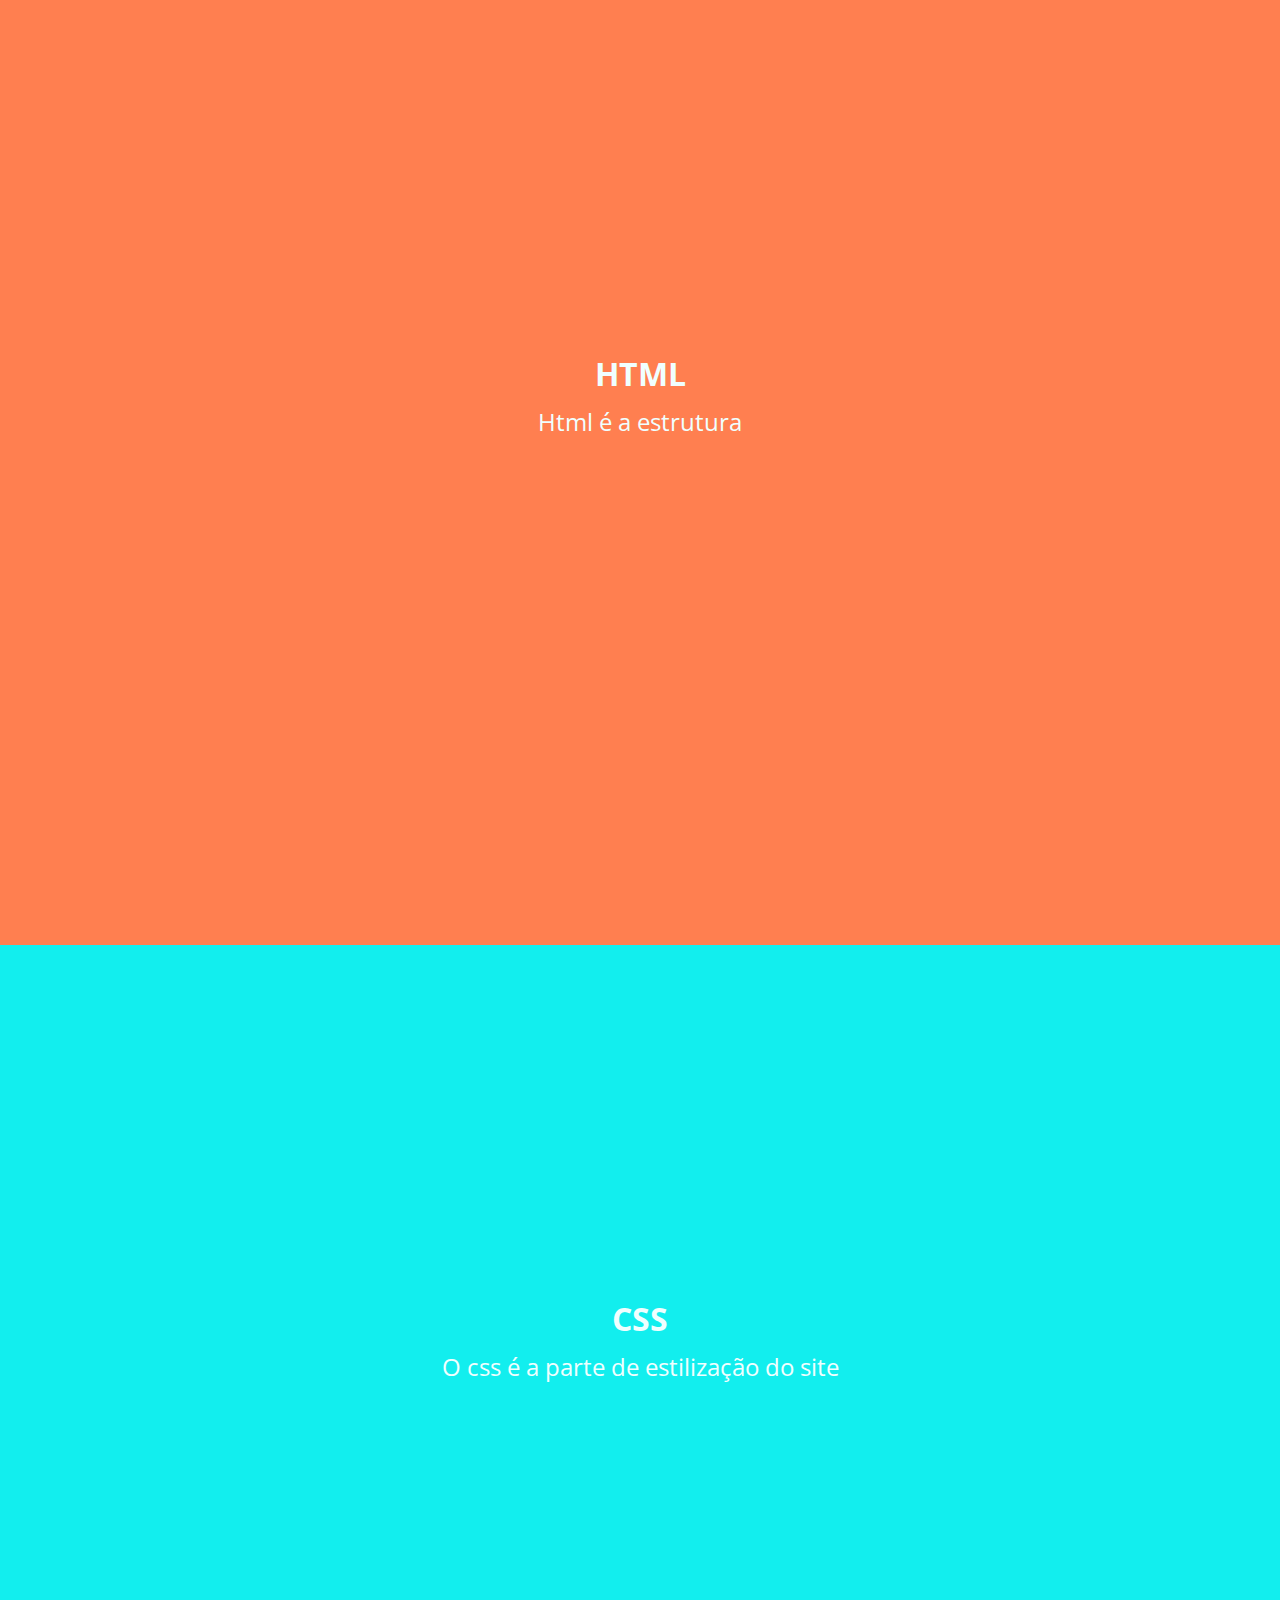
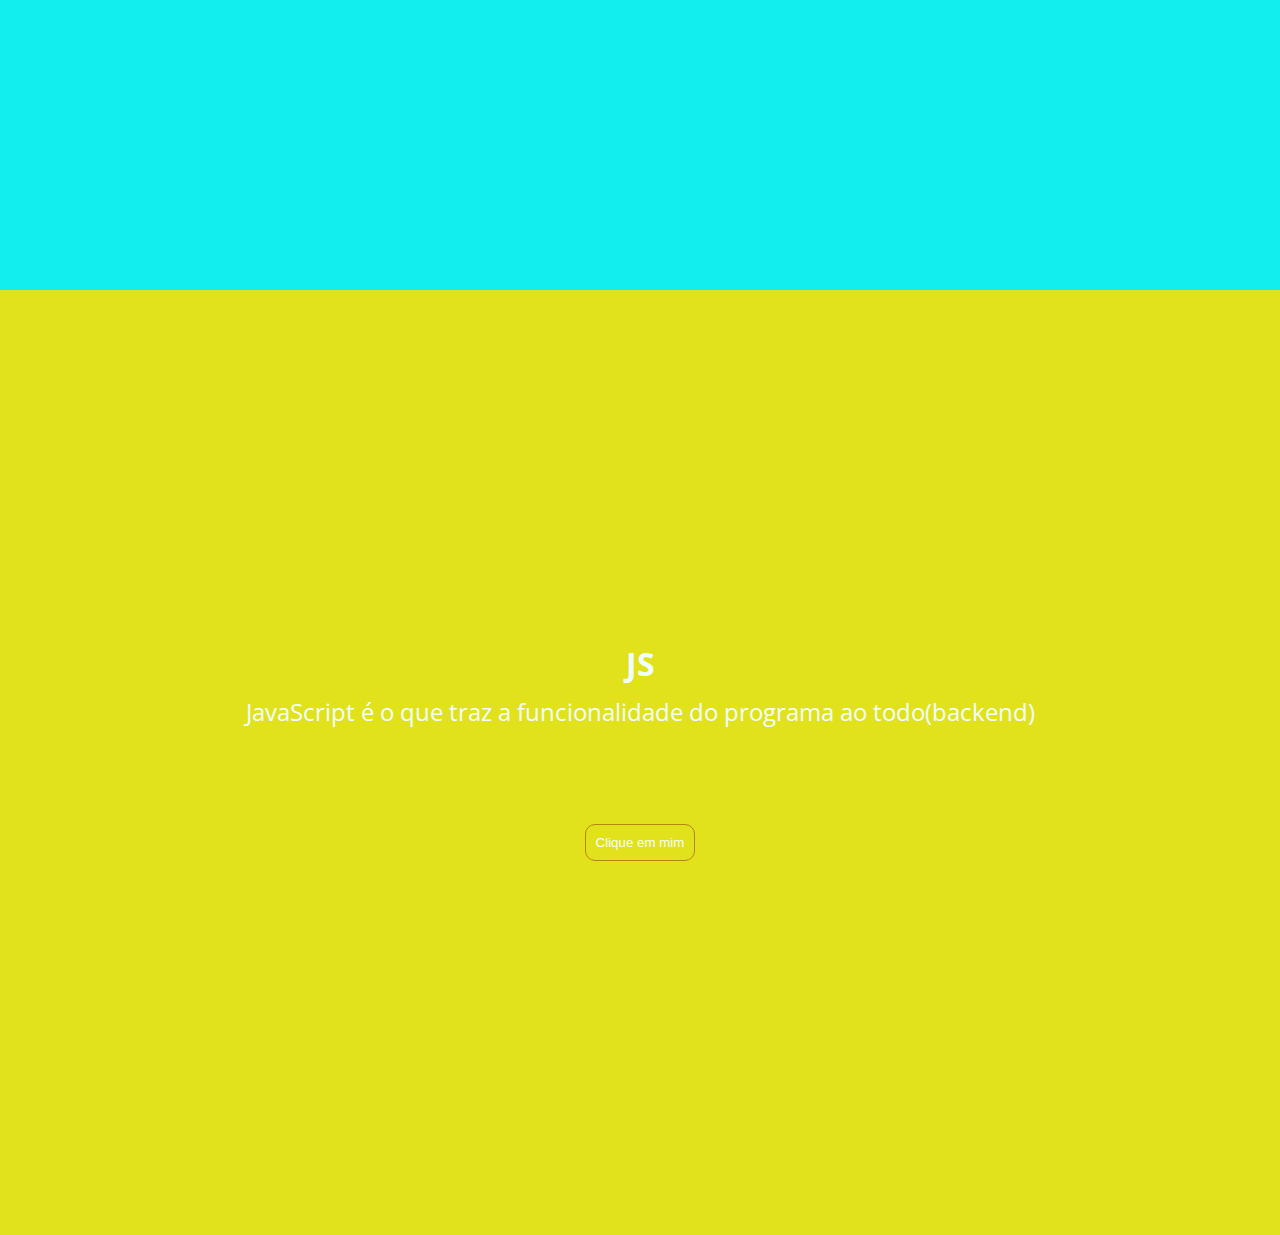
<file: Web/Site PW/index.html>
<!DOCTYPE html>
<html lang="en">
<head>
    <meta charset="UTF-8">
    <meta http-equiv="X-UA-Compatible" content="IE=edge">
    <meta name="viewport" content="width=device-width, initial-scale=1.0">
    <link rel="stylesheet" href="style.css">
    <title>Aula</title>
</head>
<body>
    <div class="container">
        <div class="c c1" id="start">
            <h1>HTML</h1>
            <p>Html é a estrutura</p>
        </div>
        <div class="c c2">
            <h1>CSS</h1>
            <p>O css é a parte de estilização do site</p>
        </div>
        <div class="c c3">
            <h1>JS</h1>
            <p>JavaScript é o que traz a funcionalidade do programa ao todo(backend)</p>
            <button onclick="hello()">Clique em mim</button>
        </div>
    </div>
</body>
<script src="script.js"></script>
</html>
</file>
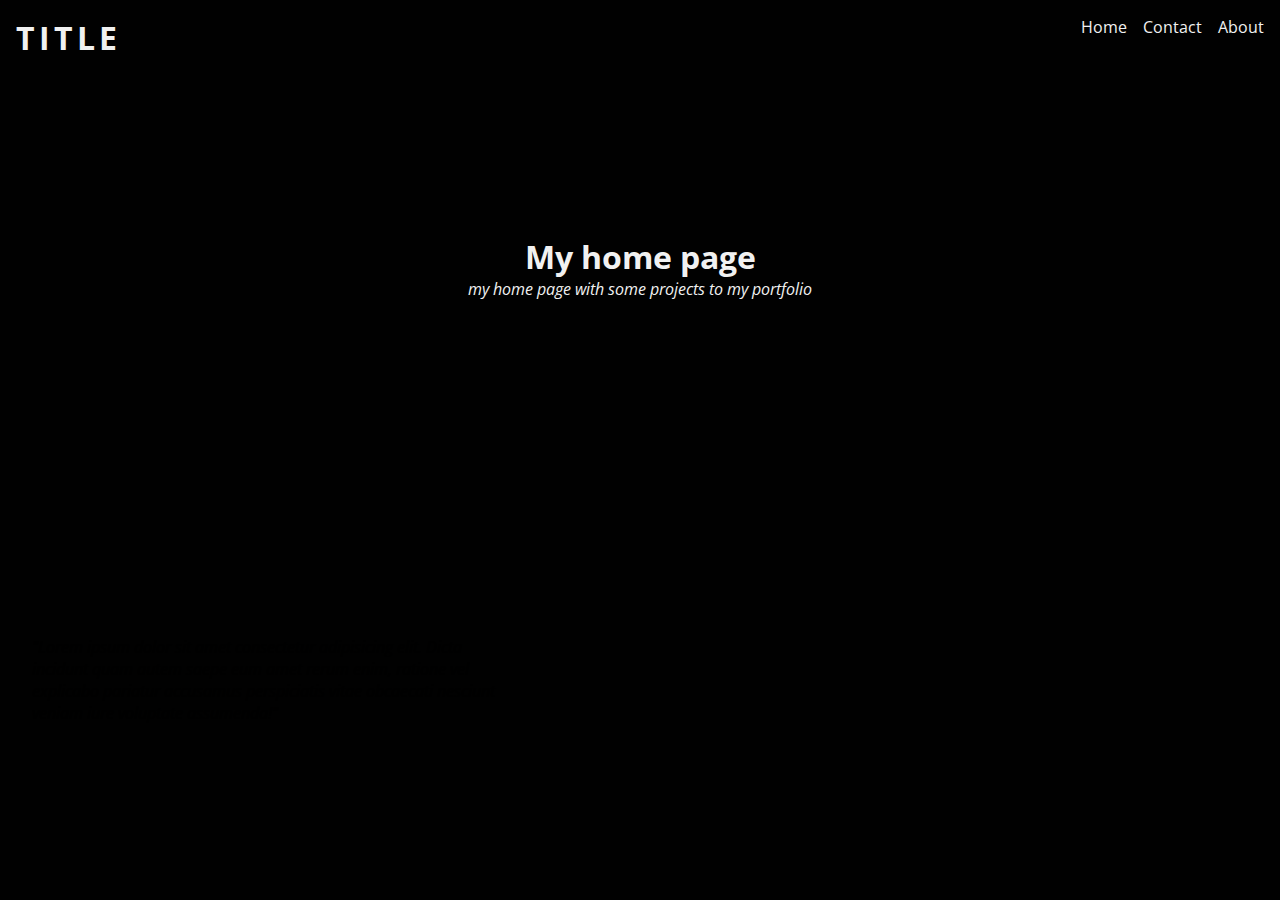
<file: Web/HomePages/myHomePageExamples/index.html>
<!DOCTYPE html>
<html lang="en">
<head>
    <meta charset="UTF-8">
    <meta http-equiv="X-UA-Compatible" content="IE=edge">
    <meta name="viewport" content="width=device-width, initial-scale=1.0">
    <title>Home</title>
    <link rel="stylesheet" href="style.css">
</head>
<body>
    <header>
        <nav>
            <h1>Title</h1>
            <ul>
                <li class="navlist">Home</li>
                <li class="navlist">Contact</li>
                <li class="navlist">About</li>
            </ul>
        </nav>
    </header>
    <section>
        <div class="container">
            <div class="start">
                <h1>My home page</h1>
                <p>my home page with some projects to my portfolio</p>
            </div>
            <div class="details">
                <div class="box info">
                   
                    <p>
                        "Lorem ipsum dolor sit amet consectetur adipisicing elit.
                        Dicta incidunt quam autem saepe eum amet rerum enim,
                        ratione vel explicabo
                        pariatur accusamus perspiciatis vitae obcaecati
                        nesciunt veniam iure voluptate assumenda!"
                    </p>

                </div>
                <!-- <div class="box info">
                    <img src="https://evorastudio.com.br/wp-content/uploads/2020/01/blog-retrato-corp-2.png" alt="">
                    <p>
                        "Lorem ipsum dolor sit amet consectetur adipisicing elit.
                        Dicta incidunt quam autem saepe eum amet rerum enim,
                        ratione vel explicabo
                        pariatur accusamus perspiciatis vitae obcaecati
                        nesciunt veniam iure voluptate assumenda!"
                    </p>
                </div> -->
            </div>
            <!-- <div class="box skills main">
                    <img src="https://static.thenounproject.com/png/390337-200.png" alt="">
                    <p>FullStack Developer</p>
            </div>
            <details>
                    <summary>Programing Skills</summary>
            
                <div class="container-list">
                    <div class="box skills">
                        <img src="https://static.thenounproject.com/png/390337-200.png" alt="">
                        <p>HTML</p>
                    </div>
                    <div class="box skills">
                        <img src="https://static.thenounproject.com/png/390337-200.png" alt="">
                        <p>CSS</p>
                    </div>
                    <div class="box skills">
                        <img src="https://static.thenounproject.com/png/390337-200.png" alt="">
                        <p>JS</p>
                    </div>
                    <div class="box skills">
                        <img src="https://static.thenounproject.com/png/390337-200.png" alt="">
                        <p>PHP</p>
                    </div>
                    <div class="box skills">
                        <img src="https://static.thenounproject.com/png/390337-200.png" alt="">
                        <p>Python</p>
                    </div>
                    <div class="box skills">
                        <img src="https://static.thenounproject.com/png/390337-200.png" alt="">
                        <p>C#</p>
                    </div>
                    <div class="box skills">
                        <img src="https://static.thenounproject.com/png/390337-200.png" alt="">
                        <p>Java</p>
                    </div>
                    <div class="box skills">
                        <img src="https://static.thenounproject.com/png/390337-200.png" alt="">
                        <p>MySql</p>
                    </div>
                </div> -->
            </details>
        </div>
      
    </section>
</body>
</html>
</file>
<file: Web/Site PW/style.css>
@import url('https://fonts.googleapis.com/css?family=Open+Sans:300,400,700&display=swap');


* {
    scroll-behavior: smooth;
    margin: 0;
    padding: 0;
    box-sizing: border-box;
    user-select: none;
}
body {
   
  font-family: 'Open Sans', sans-serif;

}
.container{
    text-align: center;
    color: azure;
   
}
.c{
    padding: 10em;
    height: clamp(100vmin,105vh,120vmax);
}
.c p{
    margin-top: 1%;
    font-size: clamp(0.75em,0.25em + 2vw,1.5em);
    
}
.c h1{
    margin-top: 20%;
}
.c1{
    background-color: coral;
}
.c2{
    background-color: rgb(18, 238, 238);
}
.c3{
  background-color: rgb(226, 226, 28);
}
.c3 button{
    margin-top: 10%;
    border: 1px solid darkgoldenrod;
    border-radius: 10px;
    background-color: transparent;
    transition: 1ms;
    padding: 10px;
    cursor: pointer;
    color: azure;
}
.c3 button:hover{
    background-color: darkgoldenrod;
    color:rgb(247, 247, 19);
}
.c2 h1{
    transition: 0.1s;
}
.c2 h1:hover{
    font-size: 250%;
}
.c2 p{
    transition: 0.1s;
}
.c2 p:hover{
    color: darkorchid;
}
</file>
<file: Web/HomePages/myHomePageExamples/style.css>
@import url('https://fonts.googleapis.com/css?family=Open+Sans:300,400,700&display=swap');

:root{
    --bgColor: #010101;
    --bgColorInfo: transparent;
    --txtColor: #f1f1f1;
    --txtFont: 'Open Sans', sans-serif;
}
*{
    margin: 0;
    padding: 0;
}
header nav{
    padding: 1em;
    display: flex;
    background-color: var(--bgColor);
    justify-content: space-between;
}
header nav ul{
    display: flex;
}
header nav ul li{
    list-style: none;
    margin-left: 1em;
    cursor: pointer;
}
header nav h1{
    letter-spacing: 4px;
    text-transform: uppercase;
}
body{
    background-color: var(--bgColor);
    color: var(--txtColor);
    font-family: var(--txtFont);
}
section{
    margin: auto;
    width: auto;
    background-image: url("https://i.pinimg.com/originals/7f/f5/aa/7ff5aa2204c532c80dcc425080aeb1be.jpg");
    background-size: 100%;
    background-repeat: no-repeat;
}
.container{
    background: linear-gradient(to bottom, rgba(0,0,0,0),var(--bgColor) 75%);
    background-size: cover;
    padding: 1em;
    padding-top: 10em;

}
section .start{
    text-align: center;
}
section .start p{
    font-style: italic;
}
.details{
    display: flex;
    justify-content: space-between ;
    margin-top: 20em;
}
.box{
    width: 500px;
    display: flex;
}
.info{
    background-color: var(--bgColorInfo);
}
.info p{
    text-align: left;
    margin: 1em;
    font-style: italic;
    color: #000;
}
.info img{
    width: 150px;
    height: 200px;
}
.skills{
    background-color: var(--bgColorInfo);
    margin: auto;
    margin-bottom: 2em;
    border-radius: 10px;
    width: 200px;
}
.main{
    width: 500px;
    margin-top: 5em;
}
.skills img{
    width: 100px;
    height: 100px;
}
.skills p{
    margin: auto;
}
.container-list{
    display: grid;
    grid-template-columns: auto auto;
}
details summary{
    font-size: larger;
}
details{
    user-select: none;
    cursor: pointer;
}
details {
    padding: 10px;
  }
  
  details summary {
    cursor: pointer;
    transition: margin 150ms ease-out;
  }
  
  details[open] summary {
    margin-bottom: 10px;
  }
</file>
